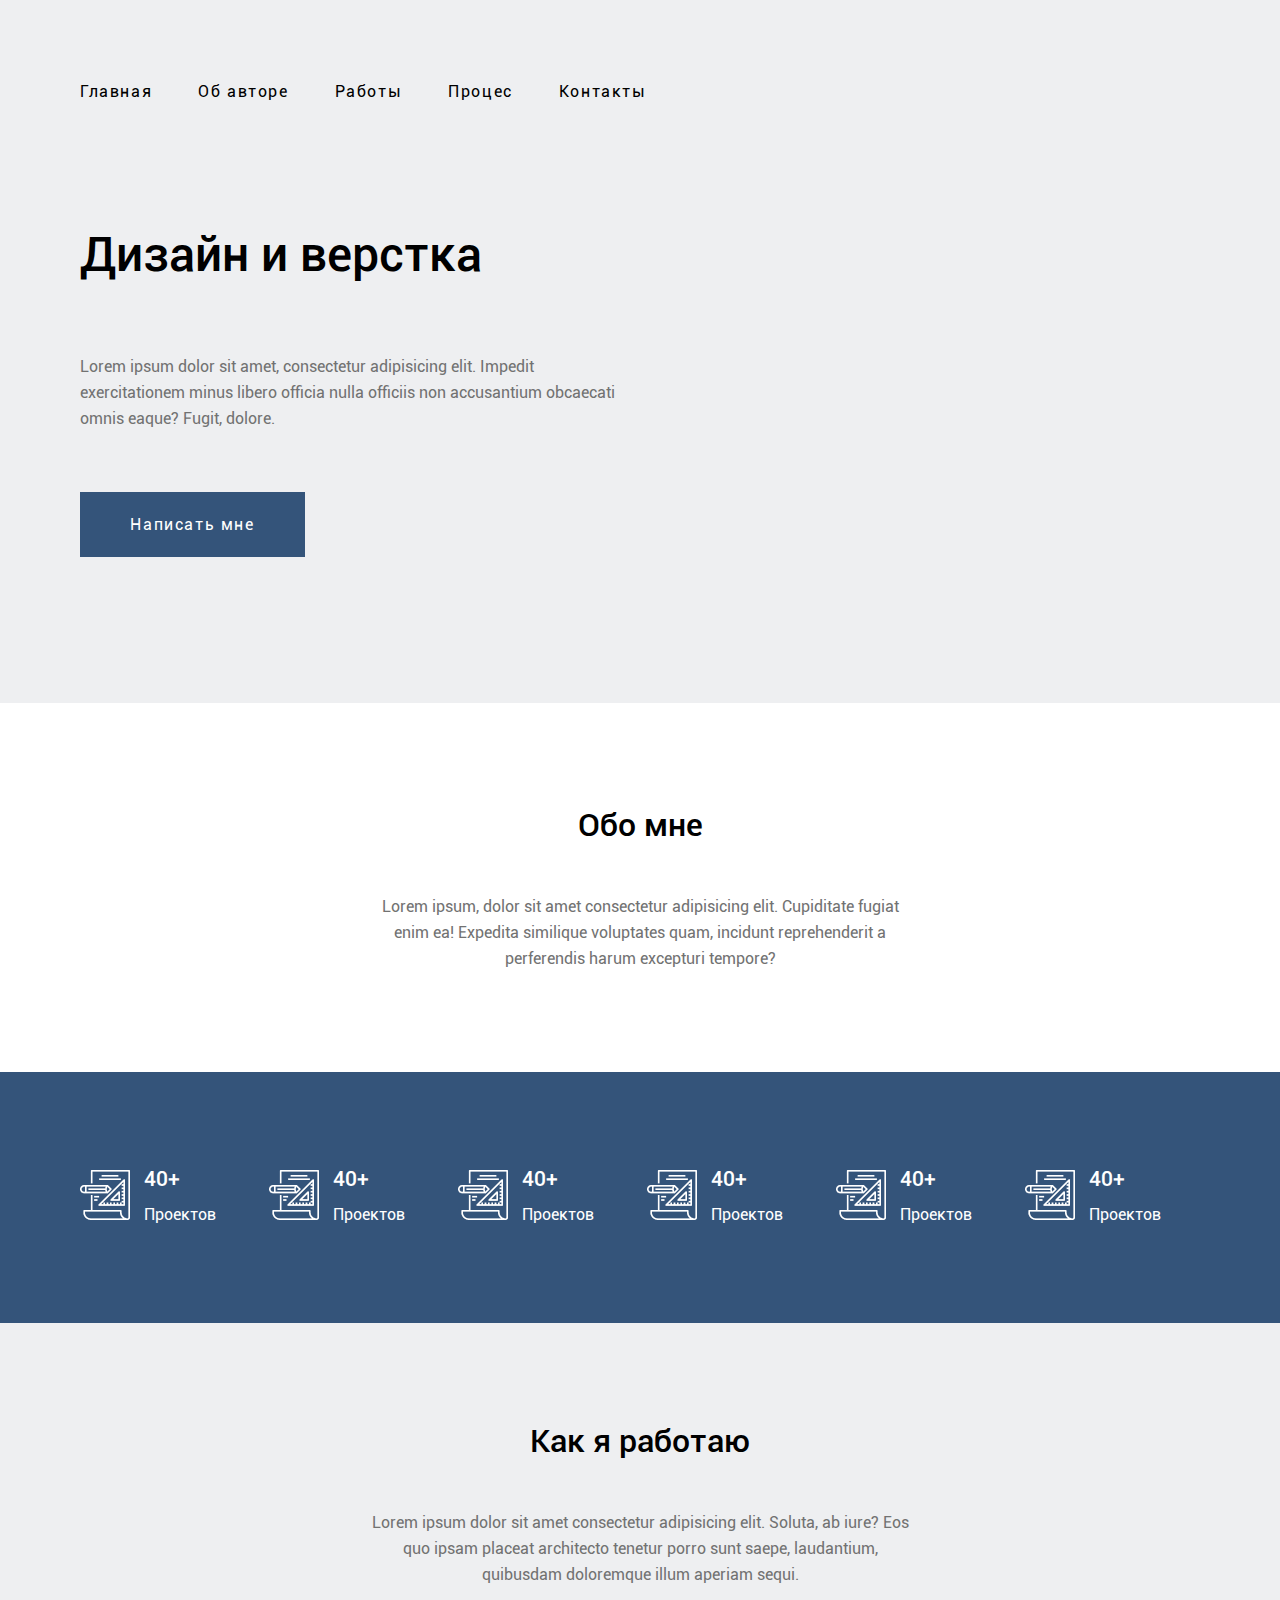
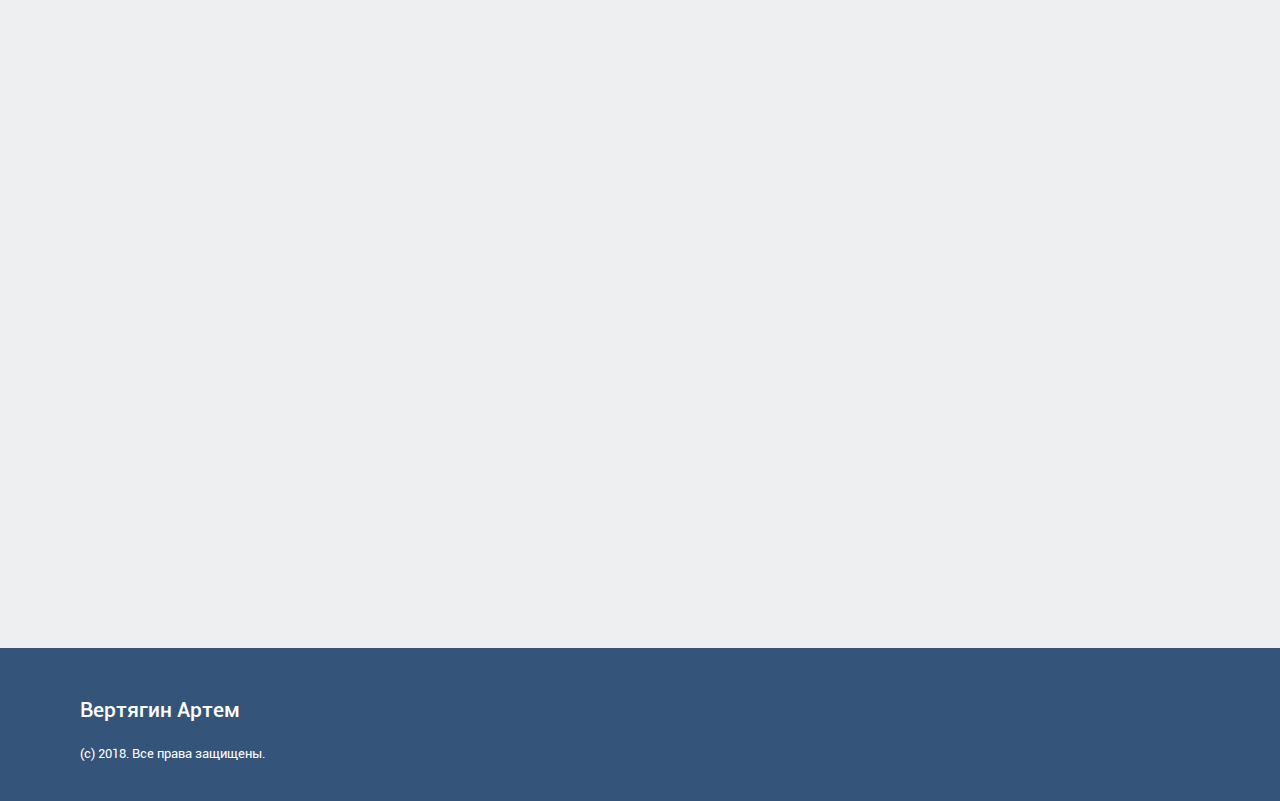
<file: index.html>
<!DOCTYPE html>
<html lang="en">
<head>
    <meta charset="UTF-8">
    <title>Document</title>
    <link rel="stylesheet" href="reset.css">
    <link rel="stylesheet" href="style.css">
</head>
<body>
    <header class="header">
        <div class="first-screan">
            <nav class="menu">
                <ul class="menu-list">
                    <li class="list-item"><a href="#" class="link">Главная</a></li>
                    <li class="list-item"><a href="#" class="link">Об авторе</a></li>
                    <li class="list-item"><a href="#" class="link">Работы</a></li>
                    <li class="list-item"><a href="#" class="link">Процес</a></li>
                    <li class="list-item"><a href="#" class="link">Контакты</a></li>
                </ul>
            </nav>
            <h1 class="heading">
                Дизайн и верстка
            </h1>
            <p class="header-paragraf">
                Lorem ipsum dolor sit amet, consectetur adipisicing elit. Impedit exercitationem minus libero officia nulla officiis non accusantium obcaecati omnis eaque? Fugit, dolore.
            </p>
            <button class="button">
                <a href="#" class="link">Написать мне</a>
            </button>
        </div>
    </header>
    <div class="second-block">
        <div class="second-blok-body">
            <h2 class="about-me">
                Обо мне
            </h2>
            <p class="about-me-text">
                Lorem ipsum, dolor sit amet consectetur adipisicing elit. Cupiditate fugiat enim ea! Expedita similique voluptates quam, incidunt reprehenderit a perferendis harum excepturi tempore?
            </p>
        </div>
    </div>
    <div class="third">
        <ul class="cards">
            <li class="cards-item">
                <img src="imgs/img01.png" alt="gh" class="img">
                <div class="description">
                    <h3 class="description-head">
                        40+
                    </h3>
                    <p class="description-text">
                        Проектов
                    </p>
                </div><!--
         --></li>
            <li class="cards-item">
                <img src="imgs/img01.png" alt="gh" class="img">
                <div class="description">
                    <h3 class="description-head">
                        40+
                    </h3>
                    <p class="description-text">
                        Проектов
                    </p>
                </div><!--
         --></li>
            <li class="cards-item">
                <img src="imgs/img01.png" alt="gh" class="img">
                <div class="description">
                    <h3 class="description-head">
                        40+
                    </h3>
                    <p class="description-text">
                        Проектов
                    </p>
                </div><!--
         --></li>
            <li class="cards-item">
                <img src="imgs/img01.png" alt="gh" class="img">
                <div class="description">
                    <h3 class="description-head">
                        40+
                    </h3>
                    <p class="description-text">
                        Проектов
                    </p>
                </div><!--
         --></li>
            <li class="cards-item">
                <img src="imgs/img01.png" alt="gh" class="img">
                <div class="description">
                    <h3 class="description-head">
                        40+
                    </h3>
                    <p class="description-text">
                        Проектов
                    </p>
                </div><!--
         --></li>
            <li class="cards-item">
                <img src="imgs/img01.png" alt="gh" class="img">
                <div class="description">
                    <h3 class="description-head">
                        40+
                    </h3>
                    <p class="description-text">
                        Проектов
                    </p>
                </div><!--
         --></li>
        </ul>
    </div>
    <div class="fourth">
        <div class="fourth-content">
            <div class="fourth-content-text">
                <h2 class="how-i-work">
                    Как я работаю
                </h2>
                <p class="how-i-work-text">
                    Lorem ipsum dolor sit amet consectetur adipisicing elit. Soluta, ab iure? Eos quo ipsam placeat architecto tenetur porro sunt saepe, laudantium, quibusdam doloremque illum aperiam sequi.
                </p>
            </div>
            <iframe class="video" src="https://www.youtube.com/embed/4DrIk0BqQ4Y" title="YouTube video player" frameborder="0" allow="accelerometer; autoplay; clipboard-write; encrypted-media; gyroscope; picture-in-picture" allowfullscreen>
            </iframe>
        </div>
    </div>
    <footer class="footer">
        <div class="footer-item">
            <h3 class="footer-name">
                Вертягин Артем
            </h3>
            <p class="footer-signature">
                (с) 2018. Все права защищены.
            </p>
        </div>
    </footer>
</body>
</html>
</file>
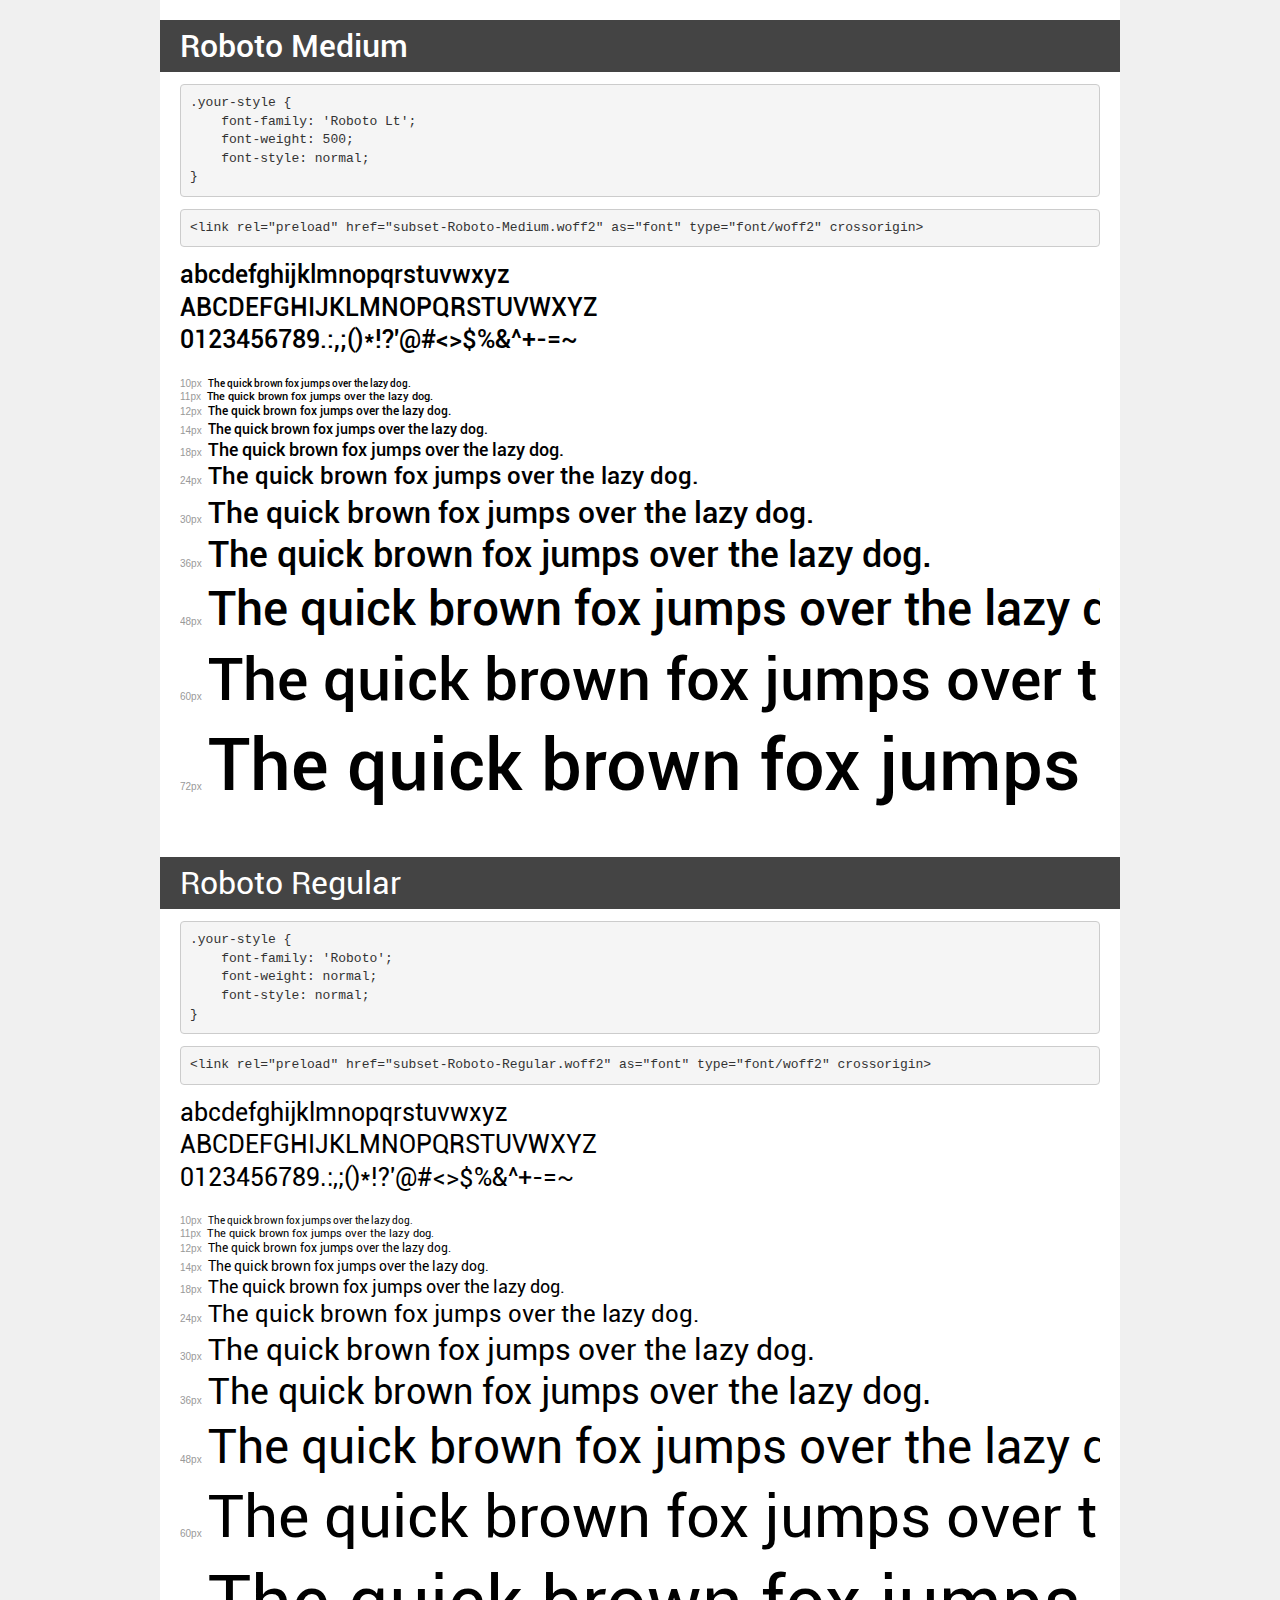
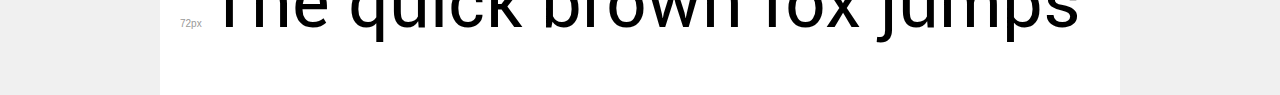
<file: fonts/demo.html>
<!DOCTYPE html>
<html lang="en">
<head>
    <meta charset="utf-8">
    <meta http-equiv="X-UA-Compatible" content="IE=edge">
    <meta name="viewport" content="width=device-width, initial-scale=1">
    <meta name="robots" content="noindex, noarchive">
    <meta name="format-detection" content="telephone=no">
    <title>Transfonter demo</title>
    <link href="stylesheet.css" rel="stylesheet">
    <style>
        /*
        http://meyerweb.com/eric/tools/css/reset/
        v2.0 | 20110126
        License: none (public domain)
        */
        html, body, div, span, applet, object, iframe,
        h1, h2, h3, h4, h5, h6, p, blockquote, pre,
        a, abbr, acronym, address, big, cite, code,
        del, dfn, em, img, ins, kbd, q, s, samp,
        small, strike, strong, sub, sup, tt, var,
        b, u, i, center,
        dl, dt, dd, ol, ul, li,
        fieldset, form, label, legend,
        table, caption, tbody, tfoot, thead, tr, th, td,
        article, aside, canvas, details, embed,
        figure, figcaption, footer, header, hgroup,
        menu, nav, output, ruby, section, summary,
        time, mark, audio, video {
            margin: 0;
            padding: 0;
            border: 0;
            font-size: 100%;
            font: inherit;
            vertical-align: baseline;
        }
        /* HTML5 display-role reset for older browsers */
        article, aside, details, figcaption, figure,
        footer, header, hgroup, menu, nav, section {
            display: block;
        }
        body {
            line-height: 1;
        }
        ol, ul {
            list-style: none;
        }
        blockquote, q {
            quotes: none;
        }
        blockquote:before, blockquote:after,
        q:before, q:after {
            content: '';
            content: none;
        }
        table {
            border-collapse: collapse;
            border-spacing: 0;
        }
        /* demo styles */
        body {
            background: #f0f0f0;
            color: #000;
        }
        .page {
            background: #fff;
            width: 920px;
            margin: 0 auto;
            padding: 20px 20px 0 20px;
            overflow: hidden;
        }
        .font-container {
            overflow-x: auto;
            overflow-y: hidden;
            margin-bottom: 40px;
            line-height: 1.3;
            white-space: nowrap;
            padding-bottom: 5px;
        }
        h1 {
            position: relative;
            background: #444;
            font-size: 32px;
            color: #fff;
            padding: 10px 20px;
            margin: 0 -20px 12px -20px;
        }
        .letters {
            font-size: 25px;
            margin-bottom: 20px;
        }
        .s10:before {
            content: '10px';
        }
        .s11:before {
            content: '11px';
        }
        .s12:before {
            content: '12px';
        }
        .s14:before {
            content: '14px';
        }
        .s18:before {
            content: '18px';
        }
        .s24:before {
            content: '24px';
        }
        .s30:before {
            content: '30px';
        }
        .s36:before {
            content: '36px';
        }
        .s48:before {
            content: '48px';
        }
        .s60:before {
            content: '60px';
        }
        .s72:before {
            content: '72px';
        }
        .s10:before, .s11:before, .s12:before, .s14:before,
        .s18:before, .s24:before, .s30:before, .s36:before,
        .s48:before, .s60:before, .s72:before {
            font-family: Arial, sans-serif;
            font-size: 10px;
            font-weight: normal;
            font-style: normal;
            color: #999;
            padding-right: 6px;
        }
        pre {
            display: block;
            padding: 9px;
            margin: 0 0 12px;
            font-family: Monaco, Menlo, Consolas, "Courier New", monospace;
            font-size: 13px;
            line-height: 1.428571429;
            color: #333;
            font-weight: normal;
            font-style: normal;
            background-color: #f5f5f5;
            border: 1px solid #ccc;
            overflow-x: auto;
            border-radius: 4px;
        }
        /* responsive */
        @media (max-width: 959px) {
            .page {
                width: auto;
                margin: 0;
            }
        }
    </style>
</head>
<body>
<div class="page">
    <div class="demo">
        <h1 style="font-family: 'Roboto Lt'; font-weight: 500; font-style: normal;">Roboto Medium</h1>
        <pre title="Usage">.your-style {
    font-family: 'Roboto Lt';
    font-weight: 500;
    font-style: normal;
}</pre>
        <pre title="Preload (optional)">
&lt;link rel=&quot;preload&quot; href=&quot;subset-Roboto-Medium.woff2&quot; as=&quot;font&quot; type=&quot;font/woff2&quot; crossorigin&gt;</pre>
        <div class="font-container" style="font-family: 'Roboto Lt'; font-weight: 500; font-style: normal;">
            <p class="letters">
                abcdefghijklmnopqrstuvwxyz<br>
ABCDEFGHIJKLMNOPQRSTUVWXYZ<br>
                0123456789.:,;()*!?'@#&lt;&gt;$%&^+-=~
            </p>
            <p class="s10" style="font-size: 10px;">The quick brown fox jumps over the lazy dog.</p>
            <p class="s11" style="font-size: 11px;">The quick brown fox jumps over the lazy dog.</p>
            <p class="s12" style="font-size: 12px;">The quick brown fox jumps over the lazy dog.</p>
            <p class="s14" style="font-size: 14px;">The quick brown fox jumps over the lazy dog.</p>
            <p class="s18" style="font-size: 18px;">The quick brown fox jumps over the lazy dog.</p>
            <p class="s24" style="font-size: 24px;">The quick brown fox jumps over the lazy dog.</p>
            <p class="s30" style="font-size: 30px;">The quick brown fox jumps over the lazy dog.</p>
            <p class="s36" style="font-size: 36px;">The quick brown fox jumps over the lazy dog.</p>
            <p class="s48" style="font-size: 48px;">The quick brown fox jumps over the lazy dog.</p>
            <p class="s60" style="font-size: 60px;">The quick brown fox jumps over the lazy dog.</p>
            <p class="s72" style="font-size: 72px;">The quick brown fox jumps over the lazy dog.</p>
        </div>
    </div>

    <div class="demo">
        <h1 style="font-family: 'Roboto'; font-weight: normal; font-style: normal;">Roboto Regular</h1>
        <pre title="Usage">.your-style {
    font-family: 'Roboto';
    font-weight: normal;
    font-style: normal;
}</pre>
        <pre title="Preload (optional)">
&lt;link rel=&quot;preload&quot; href=&quot;subset-Roboto-Regular.woff2&quot; as=&quot;font&quot; type=&quot;font/woff2&quot; crossorigin&gt;</pre>
        <div class="font-container" style="font-family: 'Roboto'; font-weight: normal; font-style: normal;">
            <p class="letters">
                abcdefghijklmnopqrstuvwxyz<br>
ABCDEFGHIJKLMNOPQRSTUVWXYZ<br>
                0123456789.:,;()*!?'@#&lt;&gt;$%&^+-=~
            </p>
            <p class="s10" style="font-size: 10px;">The quick brown fox jumps over the lazy dog.</p>
            <p class="s11" style="font-size: 11px;">The quick brown fox jumps over the lazy dog.</p>
            <p class="s12" style="font-size: 12px;">The quick brown fox jumps over the lazy dog.</p>
            <p class="s14" style="font-size: 14px;">The quick brown fox jumps over the lazy dog.</p>
            <p class="s18" style="font-size: 18px;">The quick brown fox jumps over the lazy dog.</p>
            <p class="s24" style="font-size: 24px;">The quick brown fox jumps over the lazy dog.</p>
            <p class="s30" style="font-size: 30px;">The quick brown fox jumps over the lazy dog.</p>
            <p class="s36" style="font-size: 36px;">The quick brown fox jumps over the lazy dog.</p>
            <p class="s48" style="font-size: 48px;">The quick brown fox jumps over the lazy dog.</p>
            <p class="s60" style="font-size: 60px;">The quick brown fox jumps over the lazy dog.</p>
            <p class="s72" style="font-size: 72px;">The quick brown fox jumps over the lazy dog.</p>
        </div>
    </div>

</div>
</body>
</html>
</file>
<file: style.css>
@font-face {
    font-family: 'Roboto';
    src: url('fonts/subset-Roboto-Medium.eot');
    src: url('fonts/subset-Roboto-Medium.eot?#iefix') format('embedded-opentype'),
        url('fonts/subset-Roboto-Medium.woff2') format('woff2'),
        url('fonts/subset-Roboto-Medium.woff') format('woff'),
        url('fonts/subset-Roboto-Medium.ttf') format('truetype'),
        url('fonts/subset-Roboto-Medium.svg#Roboto-Medium') format('svg');
    font-weight: 500;
    font-style: normal;
    font-display: swap;
}

@font-face {
    font-family: 'Roboto';
    src: url('fonts/subset-Roboto-Regular.eot');
    src: url('fonts/subset-Roboto-Regular.eot?#iefix') format('embedded-opentype'),
        url('fonts/subset-Roboto-Regular.woff2') format('woff2'),
        url('fonts/subset-Roboto-Regular.woff') format('woff'),
        url('fonts/subset-Roboto-Regular.ttf') format('truetype'),
        url('fonts/subset-Roboto-Regular.svg#Roboto-Regular') format('svg');
    font-weight: 400;
    font-style: normal;
    font-display: swap;
}

.list-item .link {
    color: black;
    text-decoration: none;
}

.list-item .link:hover {
    color: #34547A;
}

*{
    box-sizing: border-box;
}

.header {
    background-color: #EEEFF1;
}

.first-screan {
    width: 1120px;
    margin-left: auto;
    margin-right: auto;
    
}

.menu {
    padding-bottom: 110px;
    padding-top: 79px;
}

.list-item {
    display: inline;
    font-family: 'Roboto' , sans-serif;
    font-weight: 400;
    font-size: 16px;
    line-height: 26px;
    letter-spacing: 0.1em;

    color: #000000;
    margin-right: 42px; 
}

.heading {
    font-family: 'Roboto' , sans-serif;
    font-weight: 500;
    font-size: 48px;
    line-height: 79px;

    color: #000000;

    padding-bottom: 60px;
}

.header-paragraf {
    width: 540px;
    font-family: 'Roboto' , sans-serif;
    font-weight: 400;
    font-size: 16px;
    line-height: 26px;

    color: #727272;

    padding-bottom: 60px;
}

.button {
    width: 225px;
    height: 65px;
    background-color: #34547A;
    margin-bottom: 146px;
    border: none;
}

.button:hover {
    width: 225px;
    height: 65px;
    background-color: #556e8d;
    margin-bottom: 146px;
    border: none;
}

.button .link {
    text-decoration: none;
    font-family: 'Roboto' , sans-serif;
    font-weight: 400;
    font-size: 16px;
    line-height: 26px;
    text-align: center;
    letter-spacing: 0.1em;

    color: #FFFFFF;
}

.second-block {
    background-color: #fff;
}

.second-blok-body {
    width: 520px;
    padding-top: 104px;
    margin-left: auto;
    margin-right: auto;
}

.about-me {
    padding-bottom: 50px;
    font-family: 'Roboto' , sans-serif;
    font-weight: 500;
    font-size: 32px;
    line-height: 37px;
    text-align: center;

    color: #000000;
}

.about-me-text {
    padding-bottom: 100px;
    font-family: 'Roboto' , sans-serif;
    font-weight: 400;
    font-size: 16px;
    line-height: 26px;
    text-align: center;

    color: #727272;
}

.third {
    background-color: #34547A;
    padding-top: 95px;
    padding-bottom: 95px;
}

.cards {
    width: 1120px;
    margin-left: auto;
    margin-right: auto;
}

.cards-item {
    display: inline-block;
    padding-right: 49px;
    vertical-align: top;
}

.cards-item:last-child {
    padding-right: 0px;
    vertical-align: top;
    display: inline-block;
}

.img {
    display: inline-block;
    padding-right: 10px;
}

.description {
    display: inline-block;
}

.description-head {
    font-family: 'Roboto' , sans-serif;
    font-weight: 500;
    font-size: 21px;
    line-height: 25px;
    text-align: left;
    padding-bottom: 10px;

    color: #FFFFFF;
}

.description-text {
    font-family: 'Roboto' , sans-serif;
    font-weight: 400;
    font-size: 16px;
    line-height: 26px;
    text-align: left;

    color: #FFFFFF;
}

.fourth {
    background-color: #EEEFF1;
    text-align: center;
}

.fourth-content {
    width: 1120px;
    margin-left: auto;
    margin-right: auto;   
}

.fourth-content-text {
    width: 540px;
    padding-top: 100px;
    margin-bottom: 57px;
    margin-left: auto;
    margin-right: auto;
}

.how-i-work {
    font-family: 'Roboto' , sans-serif;
    font-weight: 500;
    font-size: 32px;
    line-height: 37px;
    text-align: center;
    padding-bottom: 50px;

    color: #000000;
}

.how-i-work-text {
    font-family: 'Roboto' , sans-serif;
    font-weight: 400;
    font-size: 16px;
    line-height: 26px;
    text-align: center;

    color: #727272;
}

.video {
    width: 1110px;
    height: 600px;
    padding-bottom: 100px;
    margin-left: auto;
    margin-right: auto;
}

.footer {
    background-color: #34547A;
    padding-top: 50px;
}

.footer-item {
    width: 1120px;
    margin-left: auto;
    margin-right: auto;
}

.footer-name {

    font-family: 'Roboto' , sans-serif;
    font-weight: 500;
    font-size: 21px;
    line-height: 25px;
    padding-bottom: 20px;

    color: #FFFFFF;
}

.footer-signature {
    font-family: 'Roboto' , sans-serif;
    font-weight: 400;
    font-size: 13px;
    line-height: 21px;
    padding-bottom: 37px;

    color: #FFFFFF;
}
</file>
<file: fonts/stylesheet.css>
@font-face {
    font-family: 'Roboto Lt';
    src: url('subset-Roboto-Medium.eot');
    src: url('subset-Roboto-Medium.eot?#iefix') format('embedded-opentype'),
        url('subset-Roboto-Medium.woff2') format('woff2'),
        url('subset-Roboto-Medium.woff') format('woff'),
        url('subset-Roboto-Medium.ttf') format('truetype'),
        url('subset-Roboto-Medium.svg#Roboto-Medium') format('svg');
    font-weight: 500;
    font-style: normal;
    font-display: swap;
}

@font-face {
    font-family: 'Roboto';
    src: url('subset-Roboto-Regular.eot');
    src: url('subset-Roboto-Regular.eot?#iefix') format('embedded-opentype'),
        url('subset-Roboto-Regular.woff2') format('woff2'),
        url('subset-Roboto-Regular.woff') format('woff'),
        url('subset-Roboto-Regular.ttf') format('truetype'),
        url('subset-Roboto-Regular.svg#Roboto-Regular') format('svg');
    font-weight: normal;
    font-style: normal;
    font-display: swap;
}
</file>
